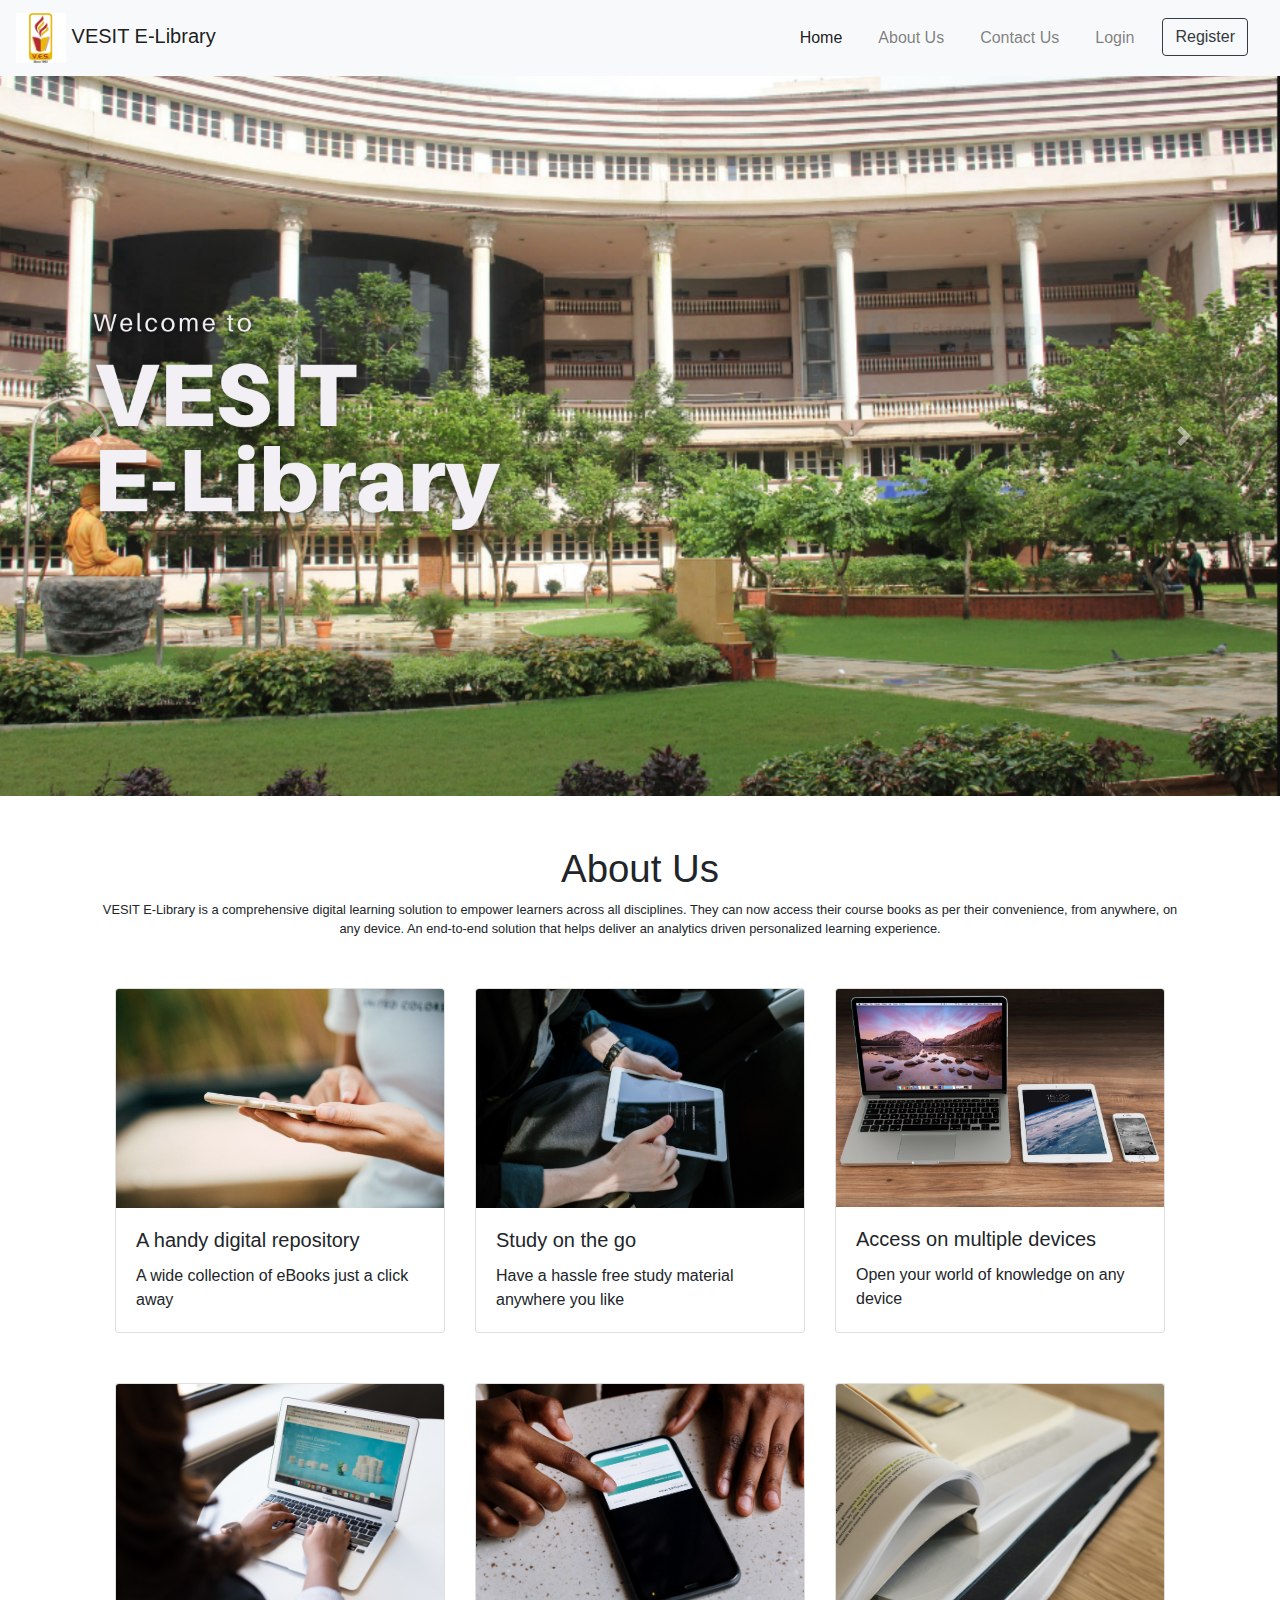
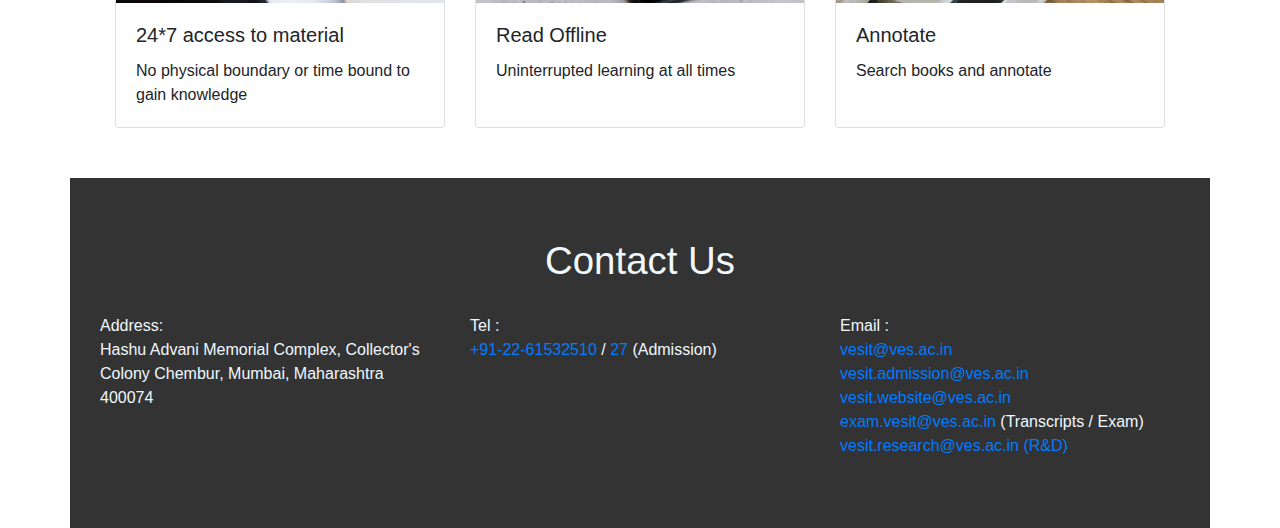
<file: index.html>
<!doctype html>
<html lang="en">
  <head>
    <!-- Required meta tags -->
    <meta charset="utf-8">
    <meta name="viewport" content="width=device-width, initial-scale=1, shrink-to-fit=no">

    <!-- Bootstrap CSS -->
    <link rel="stylesheet" href="https://cdn.jsdelivr.net/npm/bootstrap@4.0.0/dist/css/bootstrap.min.css" integrity="sha384-Gn5384xqQ1aoWXA+058RXPxPg6fy4IWvTNh0E263XmFcJlSAwiGgFAW/dAiS6JXm" crossorigin="anonymous">

    <title>VESIT E-Library</title>
    <style>
      .nav-item{
        padding-left: 20px;
      }
      .flex-container {
        display: flex;
        background-color: white;
        font-size: 15px;
        height: 500px;
        padding: 30px;
        text-align: center;
      
      }
      .card-deck{
        
        margin-top: 50px;
        margin-left: 100px;
        margin-right: 100px;
        margin-bottom: 50px;
       }
       h1{
         text-align: center;
         margin-top: 50px;
        }

        .about{
          text-align: center;
          margin-left: 50px;
          margin-right: 50px;
        }
        .container{
        width: 6000px;
        height: 350px;
        background-color:#333;     
       color: aliceblue;
       padding: 30px;
     
      }
      .head{
          text-align: center;
          margin-top: 30px;
          margin-bottom: 30px;
      }
      @media screen and (max-width: 992px) {
        .carousel {
         
  height: 100px; 

}
}
      

      </style>
  </head>
  
  <body>
    <div>  
      <!-- Image and text -->
<nav class="navbar navbar-light bg-light">
  <div style="position:align-center">
  <a class="navbar-brand" href="#" >
    <img src="5.png" width="50" height="50" class="d-inline-block align-center" alt="">
    VESIT E-Library
  </a>
</div>
  <nav class="navbar navbar-expand-lg navbar-light bg-light">
    <button class="navbar-toggler" type="button" data-toggle="collapse" data-target="#navbarNavDropdown" aria-controls="navbarNavDropdown" aria-expanded="false" aria-label="Toggle navigation">
      <span class="navbar-toggler-icon"></span>
    </button>
    <div class="collapse navbar-collapse" id="navbarNavDropdown">
      <ul class="navbar-nav">
        <li class="nav-item active">
          <a class="nav-link" href="#">Home <span class="sr-only">(current)</span></a>
        </li>
        <li class="nav-item">
          <a class="nav-link" href="#about1">About Us</a>
        </li>
        <li class="nav-item">
          <a class="nav-link" href="#con">Contact Us</a>
        </li>
        <li class="nav-item">
          <a href="switchpage.html" class="nav-link" href="#">Login</a>
        </li>
        <li class="nav-item">
          <a href="register.php" class="btn btn-outline-dark btn-m" role="button" aria-disabled="true">Register</a>
          
        </li>
      </ul>
    </div>
  </nav>
</nav>
    </div>
    <div id="carouselExampleControls" class="carousel" data-ride="carousel">
        <div class="carousel-inner">
          <div class="carousel-item active">
            <img class="d-block w-100" src="1.png" alt="First slide" >
          </div>
          <div class="carousel-item">
            <img class="d-block w-100" src="2.png" alt="Second slide">
          </div>
         
        </div>
        <a class="carousel-control-prev" href="#carouselExampleControls" role="button" data-slide="prev">
          <span class="carousel-control-prev-icon" aria-hidden="true"></span>
          <span class="sr-only">Previous</span>
        </a>
        <a class="carousel-control-next" href="#carouselExampleControls" role="button" data-slide="next">
          <span class="carousel-control-next-icon" aria-hidden="true"></span>
          <span class="sr-only">Next</span>
        </a>
      </div>
      <div class="about" id="about1">
      <h1 style="font-size:3vw;" >About Us</h1>
      <p style="font-size:1vw;" class="about" >VESIT E-Library is a comprehensive digital learning solution to empower learners across all disciplines.
        They can now access their course books as per their convenience, from anywhere, on any device.
        An end-to-end solution that helps deliver an analytics driven personalized learning experience.</p>
    </div>
      <div class="card-deck" >
        <div class="card" >
          <img class="card-img-top" src="handy.jpg" alt="Card image cap">
          <div class="card-body">
            <h5 class="card-title">A handy digital repository</h5>
            <p class="card-text">A wide collection of
              eBooks just a click away</p>
            
          </div>
        </div>
        <div class="card">
          <img class="card-img-top" src="anywhere.jpg" alt="Card image cap">
          <div class="card-body">
            <h5 class="card-title">Study on the go</h5>
            <p class="card-text">Have a hassle free study
              material anywhere you like</p>
            
          </div>
        </div>
        <div class="card">
          <img class="card-img-top" src="devices.jpg" alt="Card image cap">
          <div class="card-body">
            <h5 class="card-title">Access on multiple devices</h5>
            <p class="card-text">Open your world of
              knowledge on any device</p>
            
          </div>
        </div>
        
        
      </div>
      <div class="card-deck" >
        <div class="card" >
          <img class="card-img-top" src="247.jpg" alt="Card image cap">
          <div class="card-body">
            <h5 class="card-title">24*7 access to material</h5>
            <p class="card-text">No physical boundary or time
              bound to gain knowledge</p>
            
          </div>
        </div>
        <div class="card">
          <img class="card-img-top" src="download.jpg" alt="Card image cap">
          <div class="card-body">
            <h5 class="card-title">Read Offline</h5>
            <p class="card-text">Uninterrupted learning
              at all times</p>
            
          </div>
        </div>
        <div class="card">
          <img class="card-img-top" src="annotate.jpg" alt="Card image cap">
          <div class="card-body">
            <h5 class="card-title">Annotate</h5>
            <p class="card-text">Search books and annotate</p>
            
          </div>
        </div>
        
        
      </div>
      
      <div class="container" id="con">
        <h1 style="font-size:3vw;" class="head">Contact Us</h1>
        <div class="row">
          <div class="col-sm">
            Address:<br>
    Hashu Advani Memorial Complex, Collector's Colony
    Chembur, Mumbai, Maharashtra 400074
          </div>
          <div class="col-sm">
            Tel :<br> <a href="tel:+91-22-61532510"> +91-22-61532510</a> / <a href="tel:+91-22-61532527">27 </a>(Admission)
          </div>
          <div class="col-sm">
          

           
            Email :<br> <a href="mailto:vesit@ves.ac.in">vesit@ves.ac.in</a><br> 
            <a href="mailto:vesit.admission@ves.ac.in">vesit.admission@ves.ac.in</a><br>
            <a href="mailto:vesit.website@ves.ac.in">vesit.website@ves.ac.in</a><br>
            <a href="mailto:exam.vesit@ves.ac.in">exam.vesit@ves.ac.in</a>
            (Transcripts / Exam)<br>
            <a href="mailto:vesit.research@ves.ac.in">vesit.research@ves.ac.in (R&D)</a>
         
          </div>
        </div>
      </div>

    <!-- Optional JavaScript -->
    <!-- jQuery first, then Popper.js, then Bootstrap JS -->
    <script src="https://code.jquery.com/jquery-3.2.1.slim.min.js" integrity="sha384-KJ3o2DKtIkvYIK3UENzmM7KCkRr/rE9/Qpg6aAZGJwFDMVNA/GpGFF93hXpG5KkN" crossorigin="anonymous"></script>
    <script src="https://cdn.jsdelivr.net/npm/popper.js@1.12.9/dist/umd/popper.min.js" integrity="sha384-ApNbgh9B+Y1QKtv3Rn7W3mgPxhU9K/ScQsAP7hUibX39j7fakFPskvXusvfa0b4Q" crossorigin="anonymous"></script>
    <script src="https://cdn.jsdelivr.net/npm/bootstrap@4.0.0/dist/js/bootstrap.min.js" integrity="sha384-JZR6Spejh4U02d8jOt6vLEHfe/JQGiRRSQQxSfFWpi1MquVdAyjUar5+76PVCmYl" crossorigin="anonymous"></script>
  </body>
</html>
</file>
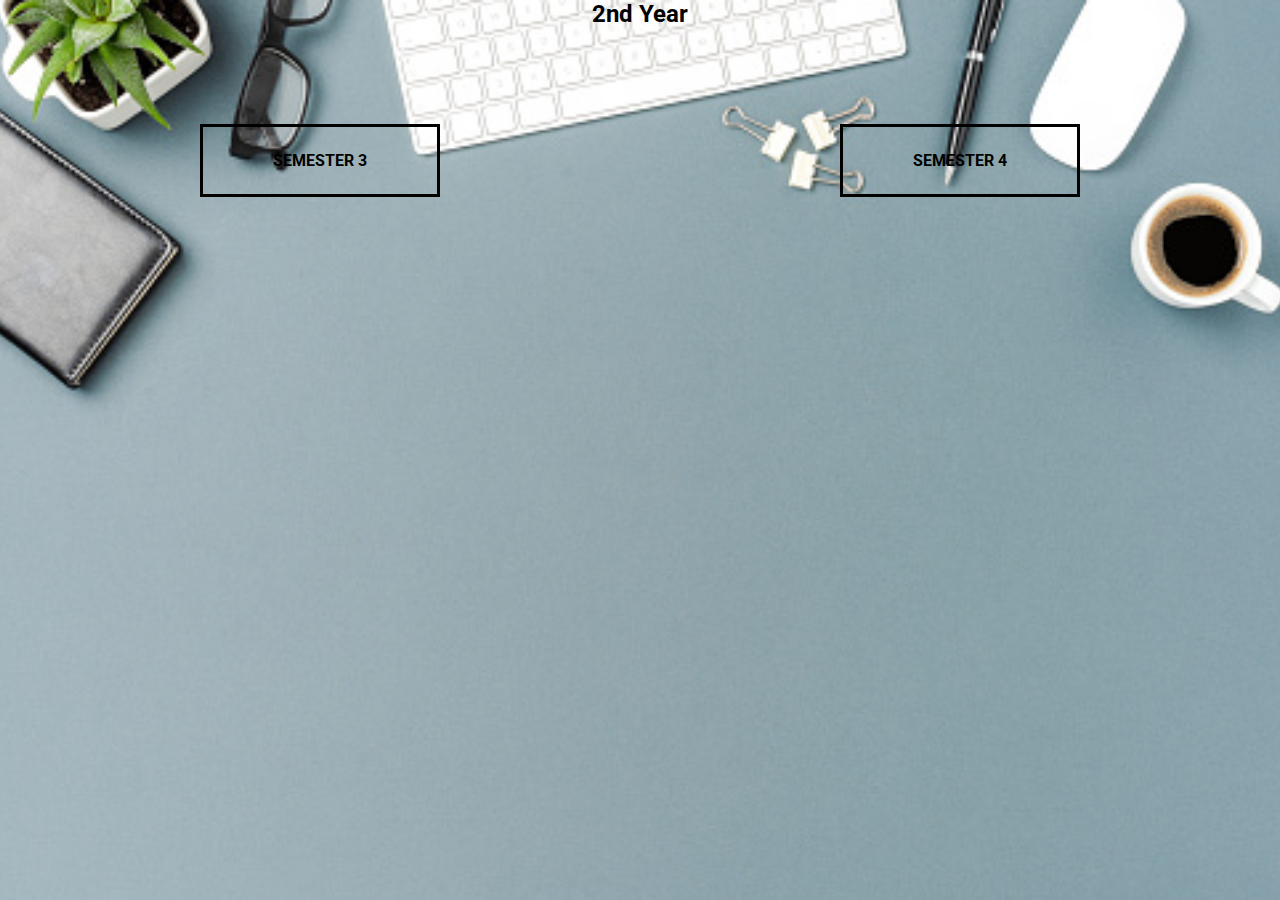
<file: Aids.html>
<html lang="en">
<head>
    <meta charset="UTF-8">
    <meta http-equiv="X-UA-Compatible" content="IE=edge">
    <meta name="viewport" content="width=device-width, initial-scale=1.0">
    <style>
@import url('https://fonts.googleapis.com/css2?family=Roboto:wght@400;700&display=swap');
 

.btn {
  position: absolute;
  display: flex;
  align-items: center;
  justify-content: center;
  left: 50%;
  top: 40%;
  transform: translateX(-50%);
  text-decoration: none;
  color: rgb(0, 0, 0);
  border: rgb(0, 0, 0) solid 0.2rem;
  font-size: 1rem;
  font-weight: bold;
  text-transform: uppercase;
  width: 15rem;
  padding: 1.5rem;
}
.btn:hover {
  background-color: var(--left-btn-hover-color);
  border-color: var(--left-btn-hover-color);
}
:root {
  /* --left-bg-color: rgba(87, 84, 236, 0.7);
  --right-bg-color: rgba(140, 134, 134, 0.8); */
  --left-btn-hover-color: rgb(18, 14, 240);
  --right-btn-hover-color: rgba(28, 122, 28, 1);
  --hover-width: 75%;
  --other-width: 25%;
  --speed: 1000ms;
}
 
* {
  box-sizing: border-box;
  
 
}
h2{
    text-align: center;
}
 
body {
  font-family: 'Roboto', sans-serif;
  height: 100vh;
  overflow: hidden;
  margin: 0;
  
  
}
.split.left .btn:hover {
  background-color: var(--left-btn-hover-color);
  border-color: var(--left-btn-hover-color);
}
 
.split.right .btn:hover {
  background-color: var(--right-btn-hover-color);
  border-color: var(--right-btn-hover-color);
}
 
.container ,.container1,.container2{
  position: relative;
  width: 100%;
  height: 21%;
  /* background: rgb(255, 255, 255); */
}
 
.split {
  position: absolute;
  width: 50%;
  height: 100%;
  overflow: hidden;
}
 
.split.left {
  left: 0;
 
  background-repeat: no-repeat;
  background-size: cover;
}
 
.split.left::before {
  content: '';
  position: absolute;
  width: 100%;
  height: 100%;
  background-color: var(--left-bg-color);
}
 
.split.right {
  right: 0;
  
  background-repeat: no-repeat;
  background-size: cover;
}
 
.split.right::before {
  content: '';
  position: absolute;
  width: 100%;
  height: 100%;
  background-color: var(--right-bg-color);
}
 
.split.right,
.split.left,
.split.right::before,
.split.left::before {
  transition: all var(--speed) ease-in-out;
}
 
.hover-left .left {
  width: var(--hover-width);
}
 
.hover-left .right {
  width: var(--other-width);
}
 
.hover-right .right {
  width: var(--hover-width);
}
 
.hover-right .left {
  width: var(--other-width);
}
 
h1 {
  font-size: 3rem;
  color: rgb(0, 0, 0);
  position: absolute;
  left: 50%;
  top: 20%;
  transform: translateX(-50%);
  white-space: nowrap;
}
@media (max-width: 800px) {
    h1 {
      font-size: 1.5rem;
      top: 30%;
    }
   
    .btn {
      padding: 1.2rem;
      width: 12rem;
    }
}
html {
  height: 100%;
  margin: 0;
}

.bg {
  /* The image used */
  background-image: url("images/cmpn.jpg");

  /* Full height */
  height: 100%; 

  /* Center and scale the image nicely */
  background-position: center;
  background-repeat: no-repeat;
  background-size: cover;
}
</style>
    
    <title>Artificial Intelligence and Data Science Engineering</title>
</head>

<body>

<div class="bg">

    <h2>2nd Year</h2>
    <div class="container">
        <div class="split left">
           <div class="l1">
            
            <a href="sem3aids.php" class="btn">Semester 3</a>
            
           </div> 
           <!-- <img class="stu" src="images/student.jpg" alt=""> -->
        </div>
        <div class="split right">
            <div class="l2">
            
                <a href="sem4aids.php" class="btn">Semester 4</a>
            </div>
          
        </div>
      </div>

    
    
    
    
      </div>
    </div>
</body>
</html>
</file>
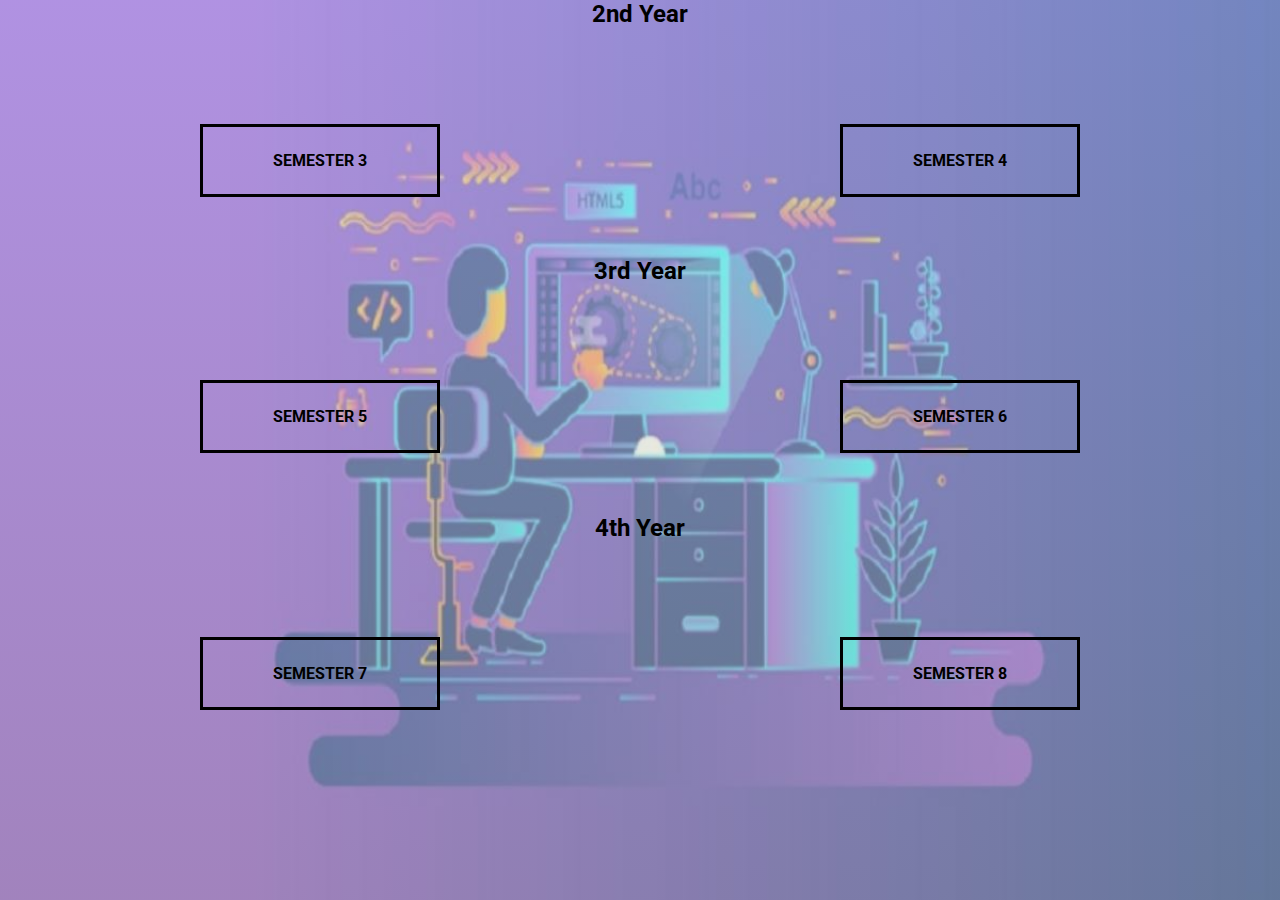
<file: Cmpn.html>
<html lang="en">
<head>
    <meta charset="UTF-8">
    <meta http-equiv="X-UA-Compatible" content="IE=edge">
    <meta name="viewport" content="width=device-width, initial-scale=1.0">
    <style>
@import url('https://fonts.googleapis.com/css2?family=Roboto:wght@400;700&display=swap');
 

.btn {
  position: absolute;
  display: flex;
  align-items: center;
  justify-content: center;
  left: 50%;
  top: 40%;
  transform: translateX(-50%);
  text-decoration: none;
  color: rgb(0, 0, 0);
  border: rgb(0, 0, 0) solid 0.2rem;
  font-size: 1rem;
  font-weight: bold;
  text-transform: uppercase;
  width: 15rem;
  padding: 1.5rem;
}
.btn:hover {
  background-color: var(--left-btn-hover-color);
  border-color: var(--left-btn-hover-color);
}
:root {
  /* --left-bg-color: rgba(87, 84, 236, 0.7);
  --right-bg-color: rgba(140, 134, 134, 0.8); */
  --left-btn-hover-color: rgb(18, 14, 240);
  --right-btn-hover-color: rgba(28, 122, 28, 1);
  --hover-width: 75%;
  --other-width: 25%;
  --speed: 1000ms;
}
 
* {
  box-sizing: border-box;
  
 
}
h2{
    text-align: center;
}
 
body {
  font-family: 'Roboto', sans-serif;
  height: 100vh;
  overflow: hidden;
  margin: 0;
  
  
}
.split.left .btn:hover {
  background-color: var(--left-btn-hover-color);
  border-color: var(--left-btn-hover-color);
}
 
.split.right .btn:hover {
  background-color: var(--right-btn-hover-color);
  border-color: var(--right-btn-hover-color);
}
 
.container ,.container1,.container2{
  position: relative;
  width: 100%;
  height: 21%;
  /* background: rgb(255, 255, 255); */
}
 
.split {
  position: absolute;
  width: 50%;
  height: 100%;
  overflow: hidden;
}
 
.split.left {
  left: 0;
 
  background-repeat: no-repeat;
  background-size: cover;
}
 
.split.left::before {
  content: '';
  position: absolute;
  width: 100%;
  height: 100%;
  background-color: var(--left-bg-color);
}
 
.split.right {
  right: 0;
  
  background-repeat: no-repeat;
  background-size: cover;
}
 
.split.right::before {
  content: '';
  position: absolute;
  width: 100%;
  height: 100%;
  background-color: var(--right-bg-color);
}
 
.split.right,
.split.left,
.split.right::before,
.split.left::before {
  transition: all var(--speed) ease-in-out;
}
 
.hover-left .left {
  width: var(--hover-width);
}
 
.hover-left .right {
  width: var(--other-width);
}
 
.hover-right .right {
  width: var(--hover-width);
}
 
.hover-right .left {
  width: var(--other-width);
}
 
h1 {
  font-size: 3rem;
  color: rgb(0, 0, 0);
  position: absolute;
  left: 50%;
  top: 20%;
  transform: translateX(-50%);
  white-space: nowrap;
}
@media (max-width: 800px) {
    h1 {
      font-size: 1.5rem;
      top: 30%;
    }
   
    .btn {
      padding: 1.2rem;
      width: 12rem;
    }
}
html {
  height: 100%;
  margin: 0;
}

.bg {
  /* The image used */
  background-image: linear-gradient(rgba(226, 226, 234, 0.5), rgba(196, 196, 160, 0.5)),url("images/cs.jpg");

  /* Full height */
  height: 100%; 

  /* Center and scale the image nicely */
  background-position: center;
  background-repeat: no-repeat;
  background-size: cover;
}
</style>
    
    <title>Computer Engineering</title>
</head>

<body>

<div class="bg">

    <h2>2nd Year</h2>
    <div class="container">
        <div class="split left">
           <div class="l1">
            
            <a href="sem3cmpn.php" class="btn">Semester 3</a>
            
           </div> 
           <!-- <img class="stu" src="images/student.jpg" alt=""> -->
        </div>
        <div class="split right">
            <div class="l2">
            
                <a href="sem4cmpn.php" class="btn">Semester 4</a>
            </div>
          
        </div>
      </div>

      <h2>3rd Year</h2>
      <div class="container1">
        <div class="split left">
           <div class="l1">
            
            <a href="sem5cmpn.php" class="btn">Semester 5</a>
 
           </div> 
           <!-- <img class="stu" src="images/student.jpg" alt=""> -->
        </div>
        <div class="split right">
            <div class="l2">
            
                <a href="sem6cmpn.php" class="btn">Semester 6</a>
            </div>
          
        </div>
      </div>
    
    
    <h2>4th Year</h2>
    <div class="container2">
        <div class="split left">
           <div class="l1">
            
            <a href="sem7cmpn.php" class="btn">Semester 7</a>
 
           </div> 
           <!-- <img class="stu" src="images/student.jpg" alt=""> -->
        </div>
        <div class="split right">
            <div class="l2">
            
                <a href="sem8cmpn.php" class="btn">Semester 8</a>
            </div>
          
        </div>
      </div>
    </div>
</body>
</html>
</file>
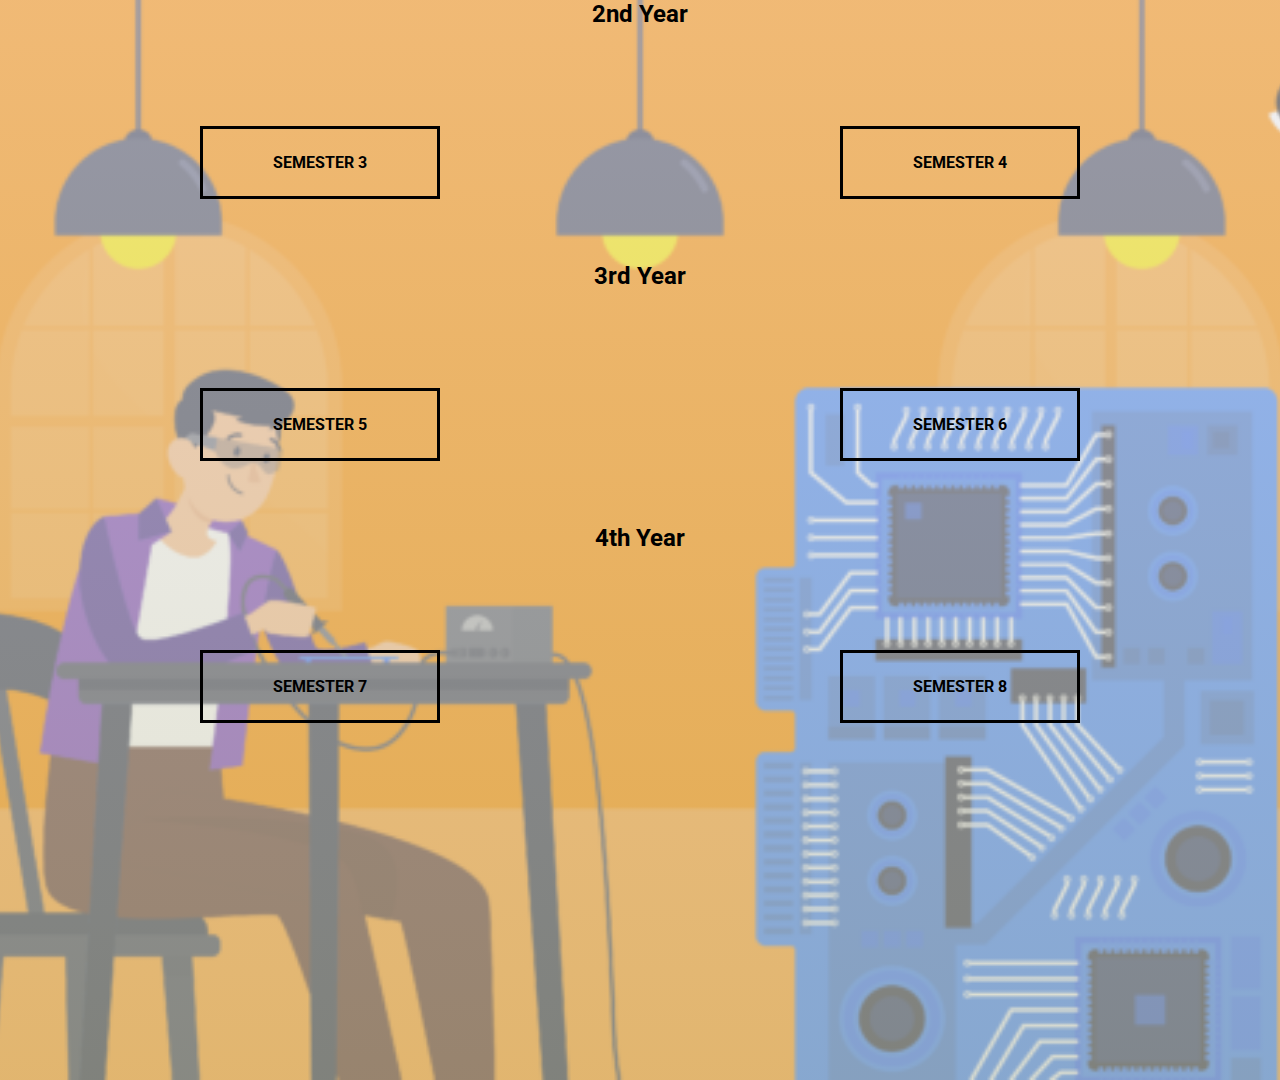
<file: Etrx.html>
<html lang="en">
<head>
    <meta charset="UTF-8">
    <meta http-equiv="X-UA-Compatible" content="IE=edge">
    <meta name="viewport" content="width=device-width, initial-scale=1.0">
    <style>
@import url('https://fonts.googleapis.com/css2?family=Roboto:wght@400;700&display=swap');
 

.btn {
  position: absolute;
  display: flex;
  align-items: center;
  justify-content: center;
  left: 50%;
  top: 40%;
  transform: translateX(-50%);
  text-decoration: none;
  color: rgb(0, 0, 0);
  border: rgb(0, 0, 0) solid 0.2rem;
  font-size: 1rem;
  font-weight: bold;
  text-transform: uppercase;
  width: 15rem;
  padding: 1.5rem;
}
.btn:hover {
  background-color: var(--left-btn-hover-color);
  border-color: var(--left-btn-hover-color);
}
:root {
  /* --left-bg-color: rgba(87, 84, 236, 0.7);
  --right-bg-color: rgba(140, 134, 134, 0.8); */
  --left-btn-hover-color: rgb(18, 14, 240);
  --right-btn-hover-color: rgba(28, 122, 28, 1);
  --hover-width: 75%;
  --other-width: 25%;
  --speed: 1000ms;
}
 
* {
  box-sizing: border-box;
  
 
}
h2{
    text-align: center;
}
 
body {
  font-family: 'Roboto', sans-serif;
  height: 100vh;
  overflow: hidden;
  margin: 0;
  
  
}
.split.left .btn:hover {
  background-color: var(--left-btn-hover-color);
  border-color: var(--left-btn-hover-color);
}
 
.split.right .btn:hover {
  background-color: var(--right-btn-hover-color);
  border-color: var(--right-btn-hover-color);
}
 
.container ,.container1,.container2{
  position: relative;
  width: 100%;
  height: 18%;
  /* background: rgb(255, 255, 255); */
}
 
.split {
  position: absolute;
  width: 50%;
  height: 100%;
  overflow: hidden;
}
 
.split.left {
  left: 0;
 
  background-repeat: no-repeat;
  background-size: cover;
}
 
.split.left::before {
  content: '';
  position: absolute;
  width: 100%;
  height: 100%;
  background-color: var(--left-bg-color);
}
 
.split.right {
  right: 0;
  
  background-repeat: no-repeat;
  background-size: cover;
}
 
.split.right::before {
  content: '';
  position: absolute;
  width: 100%;
  height: 100%;
  background-color: var(--right-bg-color);
}
 
.split.right,
.split.left,
.split.right::before,
.split.left::before {
  transition: all var(--speed) ease-in-out;
}
 
.hover-left .left {
  width: var(--hover-width);
}
 
.hover-left .right {
  width: var(--other-width);
}
 
.hover-right .right {
  width: var(--hover-width);
}
 
.hover-right .left {
  width: var(--other-width);
}
 
h1 {
  font-size: 3rem;
  color: rgb(0, 0, 0);
  position: absolute;
  left: 50%;
  top: 20%;
  transform: translateX(-50%);
  white-space: nowrap;
}
@media (max-width: 800px) {
    h1 {
      font-size: 1.5rem;
      top: 30%;
    }
   
    .btn {
      padding: 1.2rem;
      width: 12rem;
    }
}
html {
  height: 100%;
  margin: 0;
}

.bg {
  /* The image used */
  background-image: linear-gradient(rgba(226, 226, 234, 0.5), rgba(196, 196, 160, 0.5)),url("images/etrx.png");

  /* Full height */
  height: 120%; 

  /* Center and scale the image nicely */
  background-position: center;
  background-repeat: no-repeat;
  background-size: cover;
}
</style>
    
    <title>Electronics Engineering</title>
</head>

<body>

<div class="bg">

    <h2>2nd Year</h2>
    <div class="container">
        <div class="split left">
           <div class="l1">
            
            <a href="sem3etrx.php" class="btn">Semester 3</a>
            
           </div> 
           <!-- <img class="stu" src="images/student.jpg" alt=""> -->
        </div>
        <div class="split right">
            <div class="l2">
            
                <a href="sem4etrx.php" class="btn">Semester 4</a>
            </div>
          
        </div>
      </div>

      <h2>3rd Year</h2>
      <div class="container1">
        <div class="split left">
           <div class="l1">
            
            <a href="sem5etrx.php" class="btn">Semester 5</a>
 
           </div> 
           <!-- <img class="stu" src="images/student.jpg" alt=""> -->
        </div>
        <div class="split right">
            <div class="l2">
            
                <a href="sem6etrx.php" class="btn">Semester 6</a>
            </div>
          
        </div>
      </div>
    
    
    <h2>4th Year</h2>
    <div class="container2">
        <div class="split left">
           <div class="l1">
            
            <a href="sem7etrx.php" class="btn">Semester 7</a>
 
           </div> 
           <!-- <img class="stu" src="images/student.jpg" alt=""> -->
        </div>
        <div class="split right">
            <div class="l2">
            
                <a href="sem8etrx.php" class="btn">Semester 8</a>
            </div> 
          
        </div>
      </div>
    </div>
</body>
</html>
</file>
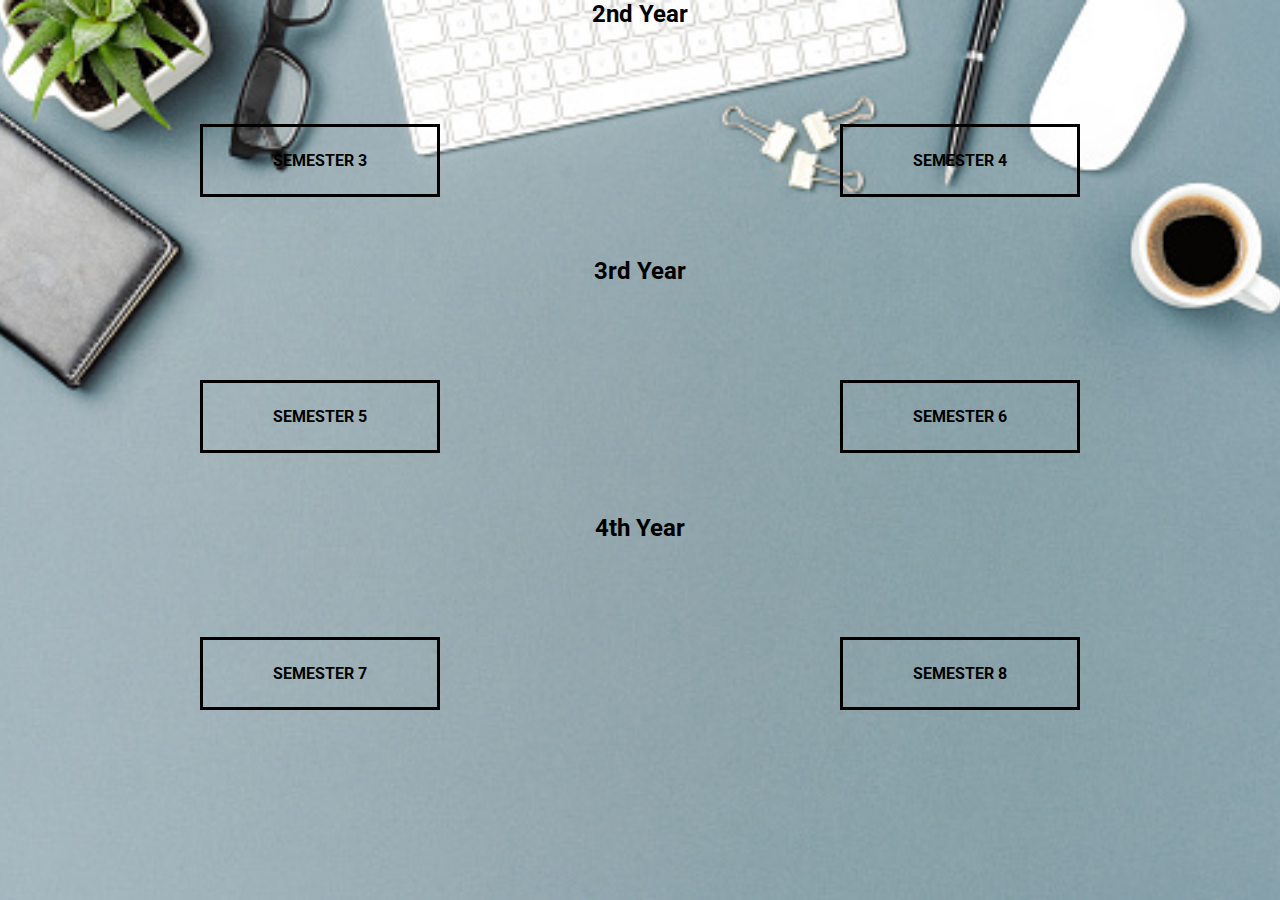
<file: Extc.html>
<html lang="en">
<head>
    <meta charset="UTF-8">
    <meta http-equiv="X-UA-Compatible" content="IE=edge">
    <meta name="viewport" content="width=device-width, initial-scale=1.0">
    <style>
@import url('https://fonts.googleapis.com/css2?family=Roboto:wght@400;700&display=swap');
 

.btn {
  position: absolute;
  display: flex;
  align-items: center;
  justify-content: center;
  left: 50%;
  top: 40%;
  transform: translateX(-50%);
  text-decoration: none;
  color: rgb(0, 0, 0);
  border: rgb(0, 0, 0) solid 0.2rem;
  font-size: 1rem;
  font-weight: bold;
  text-transform: uppercase;
  width: 15rem;
  padding: 1.5rem;
}
.btn:hover {
  background-color: var(--left-btn-hover-color);
  border-color: var(--left-btn-hover-color);
}
:root {
  /* --left-bg-color: rgba(87, 84, 236, 0.7);
  --right-bg-color: rgba(140, 134, 134, 0.8); */
  --left-btn-hover-color: rgb(18, 14, 240);
  --right-btn-hover-color: rgba(28, 122, 28, 1);
  --hover-width: 75%;
  --other-width: 25%;
  --speed: 1000ms;
}
 
* {
  box-sizing: border-box;
  
 
}
h2{
    text-align: center;
}
 
body {
  font-family: 'Roboto', sans-serif;
  height: 100vh;
  overflow: hidden;
  margin: 0;
  
  
}
.split.left .btn:hover {
  background-color: var(--left-btn-hover-color);
  border-color: var(--left-btn-hover-color);
}
 
.split.right .btn:hover {
  background-color: var(--right-btn-hover-color);
  border-color: var(--right-btn-hover-color);
}
 
.container ,.container1,.container2{
  position: relative;
  width: 100%;
  height: 21%;
  /* background: rgb(255, 255, 255); */
}
 
.split {
  position: absolute;
  width: 50%;
  height: 100%;
  overflow: hidden;
}
 
.split.left {
  left: 0;
 
  background-repeat: no-repeat;
  background-size: cover;
}
 
.split.left::before {
  content: '';
  position: absolute;
  width: 100%;
  height: 100%;
  background-color: var(--left-bg-color);
}
 
.split.right {
  right: 0;
  
  background-repeat: no-repeat;
  background-size: cover;
}
 
.split.right::before {
  content: '';
  position: absolute;
  width: 100%;
  height: 100%;
  background-color: var(--right-bg-color);
}
 
.split.right,
.split.left,
.split.right::before,
.split.left::before {
  transition: all var(--speed) ease-in-out;
}
 
.hover-left .left {
  width: var(--hover-width);
}
 
.hover-left .right {
  width: var(--other-width);
}
 
.hover-right .right {
  width: var(--hover-width);
}
 
.hover-right .left {
  width: var(--other-width);
}
 
h1 {
  font-size: 3rem;
  color: rgb(0, 0, 0);
  position: absolute;
  left: 50%;
  top: 20%;
  transform: translateX(-50%);
  white-space: nowrap;
}
@media (max-width: 800px) {
    h1 {
      font-size: 1.5rem;
      top: 30%;
    }
   
    .btn {
      padding: 1.2rem;
      width: 12rem;
    }
}
html {
  height: 100%;
  margin: 0;
}

.bg {
  /* The image used */
  background-image: url("images/cmpn.jpg");

  /* Full height */
  height: 100%; 

  /* Center and scale the image nicely */
  background-position: center;
  background-repeat: no-repeat;
  background-size: cover;
}
</style>
    
    <title>Electronics and Telecommunication Engineering</title>
</head>

<body>

<div class="bg">

    <h2>2nd Year</h2>
    <div class="container">
        <div class="split left">
           <div class="l1">
            
            <a href="sem3extc.php" class="btn">Semester 3</a>
            
           </div> 
           <!-- <img class="stu" src="images/student.jpg" alt=""> -->
        </div>
        <div class="split right">
            <div class="l2">
            
                <a href="sem4extc.php" class="btn">Semester 4</a>
            </div>
          
        </div>
      </div>

      <h2>3rd Year</h2>
      <div class="container1">
        <div class="split left">
           <div class="l1">
            
            <a href="sem5extc.php" class="btn">Semester 5</a>
 
           </div> 
           <!-- <img class="stu" src="images/student.jpg" alt=""> -->
        </div>
        <div class="split right">
            <div class="l2">
            
                <a href="sem6extc.php" class="btn">Semester 6</a>
            </div>
          
        </div>
      </div>
    
    
    <h2>4th Year</h2>
    <div class="container2">
        <div class="split left">
           <div class="l1">
            
            <a href="sem7extc.php" class="btn">Semester 7</a>
 
           </div> 
           <!-- <img class="stu" src="images/student.jpg" alt=""> -->
        </div>
        <div class="split right">
            <div class="l2">
            
                <a href="sem8extc.php" class="btn">Semester 8</a>
            </div>
          
        </div>
      </div>
    </div>
</body>
</html>
</file>
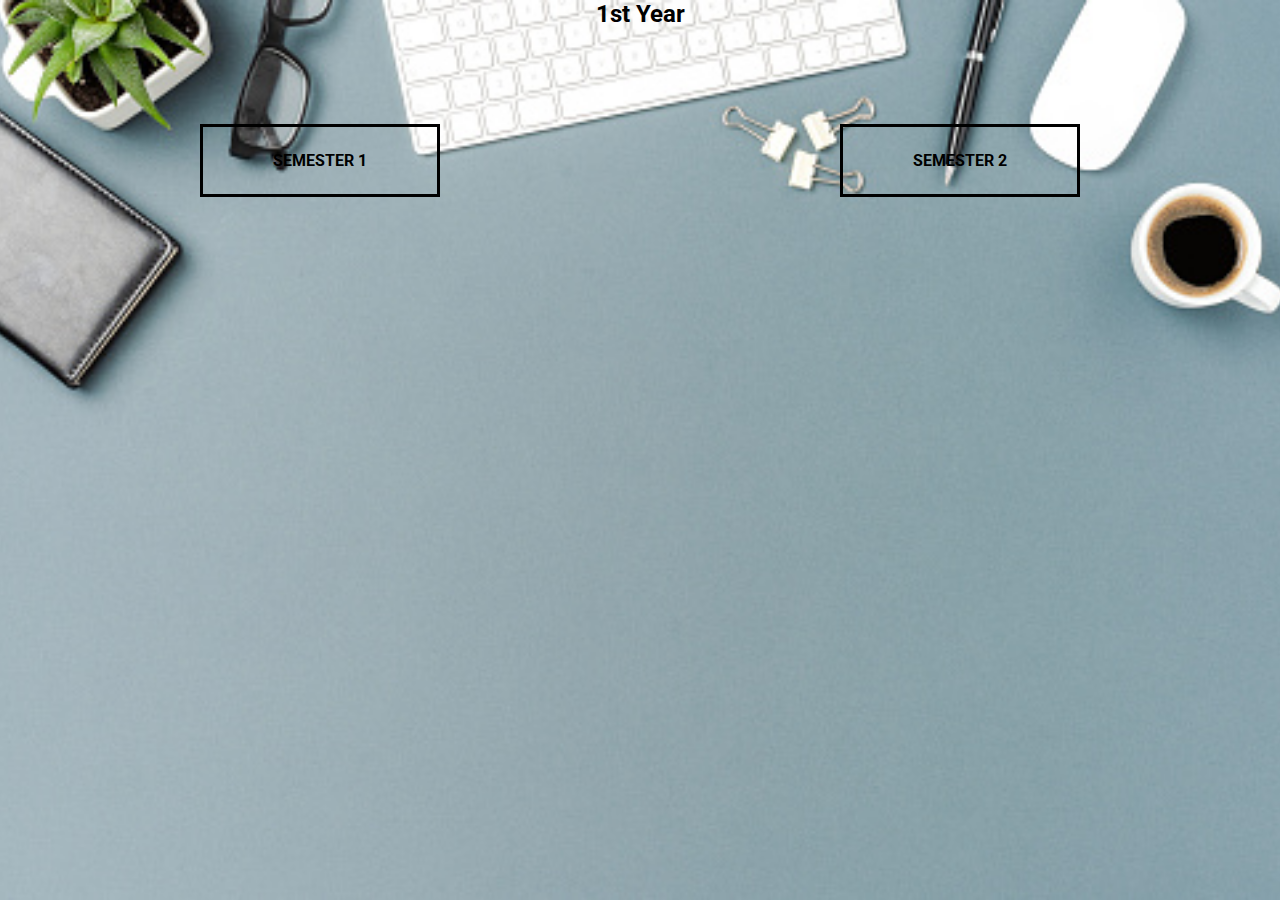
<file: Fe.html>
<html lang="en">
<head>
    <meta charset="UTF-8">
    <meta http-equiv="X-UA-Compatible" content="IE=edge">
    <meta name="viewport" content="width=device-width, initial-scale=1.0">
    <style>
@import url('https://fonts.googleapis.com/css2?family=Roboto:wght@400;700&display=swap');
 

.btn {
  position: absolute;
  display: flex;
  align-items: center;
  justify-content: center;
  left: 50%;
  top: 40%;
  transform: translateX(-50%);
  text-decoration: none;
  color: rgb(0, 0, 0);
  border: rgb(0, 0, 0) solid 0.2rem;
  font-size: 1rem;
  font-weight: bold;
  text-transform: uppercase;
  width: 15rem;
  padding: 1.5rem;
}
.btn:hover {
  background-color: var(--left-btn-hover-color);
  border-color: var(--left-btn-hover-color);
}
:root {
  /* --left-bg-color: rgba(87, 84, 236, 0.7);
  --right-bg-color: rgba(140, 134, 134, 0.8); */
  --left-btn-hover-color: rgb(18, 14, 240);
  --right-btn-hover-color: rgba(28, 122, 28, 1);
  --hover-width: 75%;
  --other-width: 25%;
  --speed: 1000ms;
}
 
* {
  box-sizing: border-box;
  
 
}
h2{
    text-align: center;
}
 
body {
  font-family: 'Roboto', sans-serif;
  height: 100vh;
  overflow: hidden;
  margin: 0;
  
  
}
.split.left .btn:hover {
  background-color: var(--left-btn-hover-color);
  border-color: var(--left-btn-hover-color);
}
 
.split.right .btn:hover {
  background-color: var(--right-btn-hover-color);
  border-color: var(--right-btn-hover-color);
}
 
.container ,.container1,.container2{
  position: relative;
  width: 100%;
  height: 21%;
  /* background: rgb(255, 255, 255); */
}
 
.split {
  position: absolute;
  width: 50%;
  height: 100%;
  overflow: hidden;
}
 
.split.left {
  left: 0;
 
  background-repeat: no-repeat;
  background-size: cover;
}
 
.split.left::before {
  content: '';
  position: absolute;
  width: 100%;
  height: 100%;
  background-color: var(--left-bg-color);
}
 
.split.right {
  right: 0;
  
  background-repeat: no-repeat;
  background-size: cover;
}
 
.split.right::before {
  content: '';
  position: absolute;
  width: 100%;
  height: 100%;
  background-color: var(--right-bg-color);
}
 
.split.right,
.split.left,
.split.right::before,
.split.left::before {
  transition: all var(--speed) ease-in-out;
}
 
.hover-left .left {
  width: var(--hover-width);
}
 
.hover-left .right {
  width: var(--other-width);
}
 
.hover-right .right {
  width: var(--hover-width);
}
 
.hover-right .left {
  width: var(--other-width);
}
 
h1 {
  font-size: 3rem;
  color: rgb(0, 0, 0);
  position: absolute;
  left: 50%;
  top: 20%;
  transform: translateX(-50%);
  white-space: nowrap;
}
@media (max-width: 800px) {
    h1 {
      font-size: 1.5rem;
      top: 30%;
    }
   
    .btn {
      padding: 1.2rem;
      width: 12rem;
    }
}
html {
  height: 100%;
  margin: 0;
}

.bg {
  /* The image used */
  background-image: url("images/cmpn.jpg");

  /* Full height */
  height: 100%; 

  /* Center and scale the image nicely */
  background-position: center;
  background-repeat: no-repeat;
  background-size: cover;
}
</style>
    
    <title>Humanities and Applied Science (FE) Engineering</title>
</head>

<body>

<div class="bg">

    <h2>1st Year</h2>
    <div class="container">
        <div class="split left">
           <div class="l1">
            
            <a href="sem1.php" class="btn">Semester 1</a>
            
           </div> 
           <!-- <img class="stu" src="images/student.jpg" alt=""> -->
        </div>
        <div class="split right">
            <div class="l2">
            
                <a href="sem2.php" class="btn">Semester 2</a>
            </div>
          
        </div>
      </div>

    
    
    
    
      </div>
    </div>
</body>
</html>
</file>
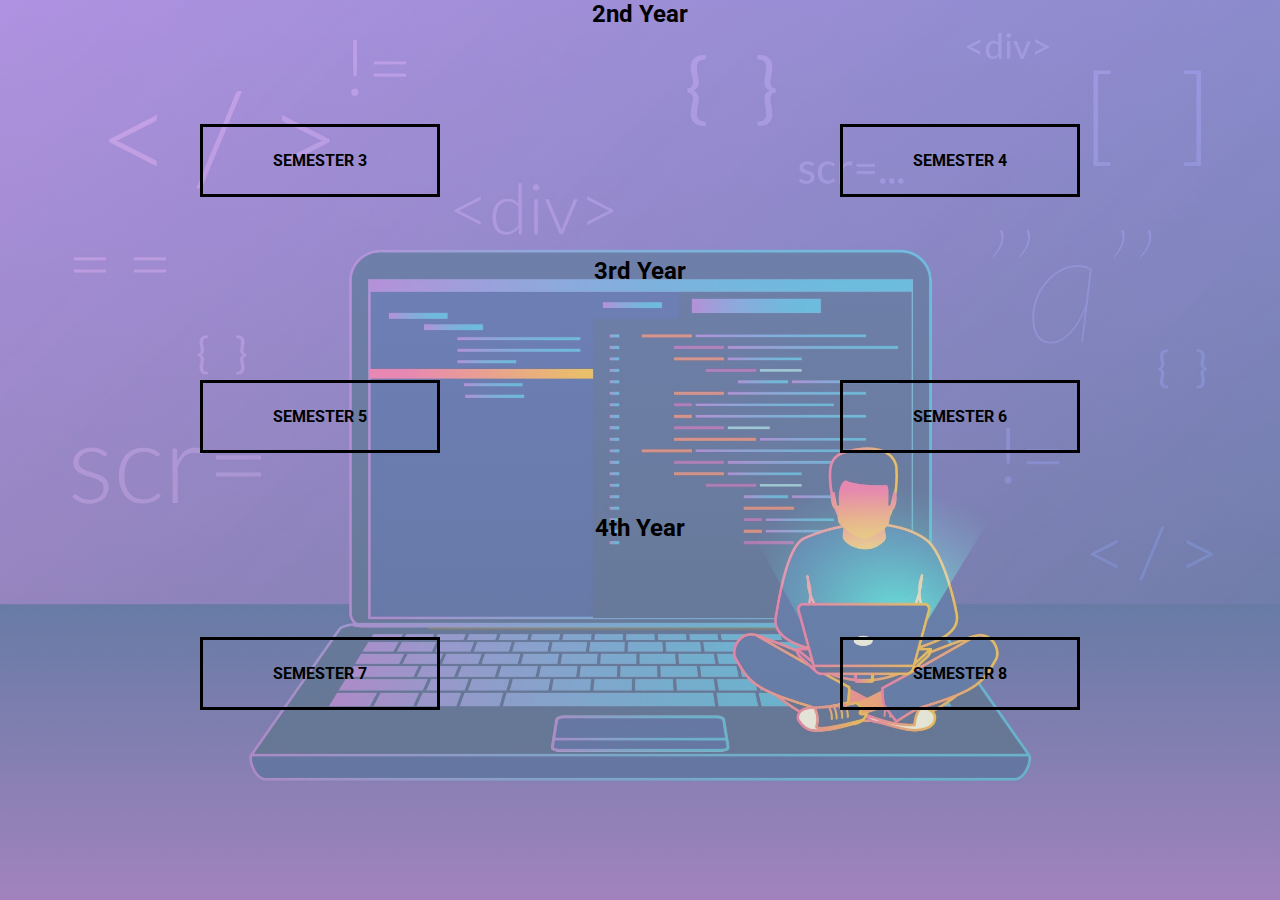
<file: Inft.html>
<html lang="en">
<head>
    <meta charset="UTF-8">
    <meta http-equiv="X-UA-Compatible" content="IE=edge">
    <meta name="viewport" content="width=device-width, initial-scale=1.0">
    <style>
@import url('https://fonts.googleapis.com/css2?family=Roboto:wght@400;700&display=swap');
 

.btn {
  position: absolute;
  display: flex;
  align-items: center;
  justify-content: center;
  left: 50%;
  top: 40%;
  transform: translateX(-50%);
  text-decoration: none;
  color: rgb(0, 0, 0);
  border: rgb(0, 0, 0) solid 0.2rem;
  font-size: 1rem;
  font-weight: bold;
  text-transform: uppercase;
  width: 15rem;
  padding: 1.5rem;
}
.btn:hover {
  background-color: var(--left-btn-hover-color);
  border-color: var(--left-btn-hover-color);
}
:root {
  /* --left-bg-color: rgba(87, 84, 236, 0.7);
  --right-bg-color: rgba(140, 134, 134, 0.8); */
  --left-btn-hover-color: rgb(18, 14, 240);
  --right-btn-hover-color: rgba(28, 122, 28, 1);
  --hover-width: 75%;
  --other-width: 25%;
  --speed: 1000ms;
}
 
* {
  box-sizing: border-box;
  
 
}
h2{
    text-align: center;
   
}
 
body {
  font-family: 'Roboto', sans-serif;
  height: 100vh;
  overflow: hidden;
  margin: 0;
  
  
}
.split.left .btn:hover {
  background-color: var(--left-btn-hover-color);
  border-color: var(--left-btn-hover-color);
}
 
.split.right .btn:hover {
  background-color: var(--right-btn-hover-color);
  border-color: var(--right-btn-hover-color);
}
 
.container ,.container1,.container2{
  position: relative;
  width: 100%;
  height: 21%;
  /* background: rgb(255, 255, 255); */
}
 
.split {
  position: absolute;
  width: 50%;
  height: 100%;
  overflow: hidden;
}
 
.split.left {
  left: 0;
 
  background-repeat: no-repeat;
  background-size: cover;
}
 
.split.left::before {
  content: '';
  position: absolute;
  width: 100%;
  height: 100%;
  background-color: var(--left-bg-color);
}
 
.split.right {
  right: 0;
  
  background-repeat: no-repeat;
  background-size: cover;
}
 
.split.right::before {
  content: '';
  position: absolute;
  width: 100%;
  height: 100%;
  background-color: var(--right-bg-color);
}
 
.split.right,
.split.left,
.split.right::before,
.split.left::before {
  transition: all var(--speed) ease-in-out;
}
 
.hover-left .left {
  width: var(--hover-width);
}
 
.hover-left .right {
  width: var(--other-width);
}
 
.hover-right .right {
  width: var(--hover-width);
}
 
.hover-right .left {
  width: var(--other-width);
}
 
h1 {
  font-size: 3rem;
  color: rgb(0, 0, 0);
  position: absolute;
  left: 50%;
  top: 20%;
  transform: translateX(-50%);
  white-space: nowrap;
}
@media (max-width: 800px) {
    h1 {
      font-size: 1.5rem;
      top: 30%;
    }
   
    .btn {
      padding: 1.2rem;
      width: 12rem;
    }
}
html {
  height: 100%;
  margin: 0;
}

.bg {
  /* The image used */
  background-image: linear-gradient(rgba(226, 226, 234, 0.5), rgba(196, 196, 160, 0.5)),url("images/inft.jpg");
  

  /* Full height */
  height: 100%; 

  /* Center and scale the image nicely */
  background-position: center;
  background-repeat: no-repeat;
  background-size: cover;
}
</style>
    
    <title>Information Technology Engineering</title>
</head>

<body>

<div class="bg">

    <h2>2nd Year</h2>
    <div class="container">
        <div class="split left">
           <div class="l1">
            
            <a href="sem3inft.php" class="btn">Semester 3</a>
            
           </div> 
           <!-- <img class="stu" src="images/student.jpg" alt=""> -->
        </div>
        <div class="split right">
            <div class="l2">
            
                <a href="sem4inft.php" class="btn">Semester 4</a>
            </div>
          
        </div>
      </div>

      <h2>3rd Year</h2>
      <div class="container1">
        <div class="split left">
           <div class="l1">
            
            <a href="sem5inft.php" class="btn">Semester 5</a>
 
           </div> 
           <!-- <img class="stu" src="images/student.jpg" alt=""> -->
        </div>
        <div class="split right">
            <div class="l2">
            
                <a href="sem6inft.php" class="btn">Semester 6</a>
            </div>
          
        </div>
      </div>
    
    
    <h2>4th Year</h2>
    <div class="container2">
        <div class="split left">
           <div class="l1">
            
            <a href="sem7inft.php" class="btn">Semester 7</a>
 
           </div> 
           <!-- <img class="stu" src="images/student.jpg" alt=""> -->
        </div>
        <div class="split right">
            <div class="l2">
            
                <a href="sem8inft.php" class="btn">Semester 8</a>
            </div>
          
        </div>
      </div>
    </div>
</body>
</html>
</file>
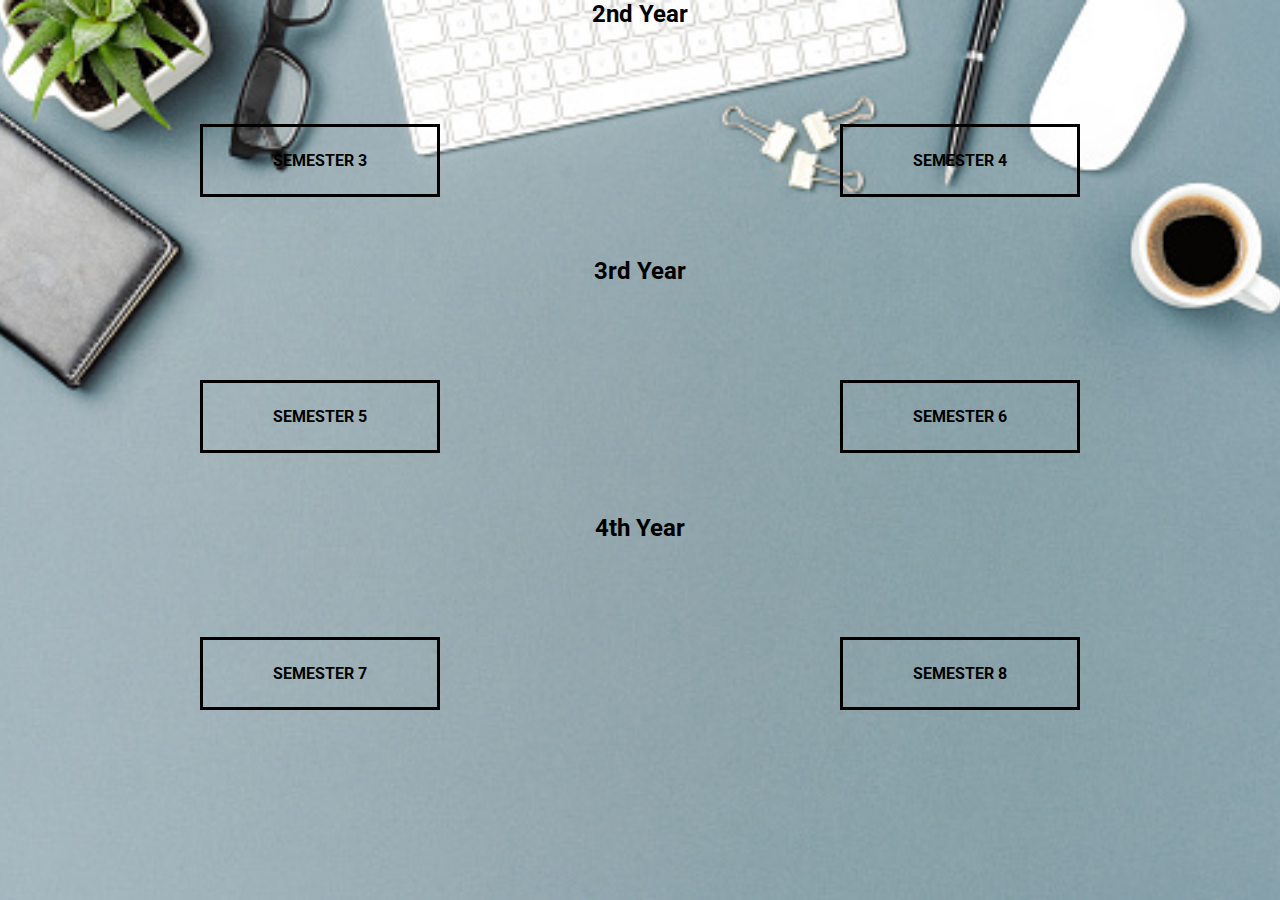
<file: Instru.html>
<html lang="en">
<head>
    <meta charset="UTF-8">
    <meta http-equiv="X-UA-Compatible" content="IE=edge">
    <meta name="viewport" content="width=device-width, initial-scale=1.0">
    <style>
@import url('https://fonts.googleapis.com/css2?family=Roboto:wght@400;700&display=swap');
 

.btn {
  position: absolute;
  display: flex;
  align-items: center;
  justify-content: center;
  left: 50%;
  top: 40%;
  transform: translateX(-50%);
  text-decoration: none;
  color: rgb(0, 0, 0);
  border: rgb(0, 0, 0) solid 0.2rem;
  font-size: 1rem;
  font-weight: bold;
  text-transform: uppercase;
  width: 15rem;
  padding: 1.5rem;
}
.btn:hover {
  background-color: var(--left-btn-hover-color);
  border-color: var(--left-btn-hover-color);
}
:root {
  /* --left-bg-color: rgba(87, 84, 236, 0.7);
  --right-bg-color: rgba(140, 134, 134, 0.8); */
  --left-btn-hover-color: rgb(18, 14, 240);
  --right-btn-hover-color: rgba(28, 122, 28, 1);
  --hover-width: 75%;
  --other-width: 25%;
  --speed: 1000ms;
}
 
* {
  box-sizing: border-box;
  
 
}
h2{
    text-align: center;
}
 
body {
  font-family: 'Roboto', sans-serif;
  height: 100vh;
  overflow: hidden;
  margin: 0;
  
  
}
.split.left .btn:hover {
  background-color: var(--left-btn-hover-color);
  border-color: var(--left-btn-hover-color);
}
 
.split.right .btn:hover {
  background-color: var(--right-btn-hover-color);
  border-color: var(--right-btn-hover-color);
}
 
.container ,.container1,.container2{
  position: relative;
  width: 100%;
  height: 21%;
  /* background: rgb(255, 255, 255); */
}
 
.split {
  position: absolute;
  width: 50%;
  height: 100%;
  overflow: hidden;
}
 
.split.left {
  left: 0;
 
  background-repeat: no-repeat;
  background-size: cover;
}
 
.split.left::before {
  content: '';
  position: absolute;
  width: 100%;
  height: 100%;
  background-color: var(--left-bg-color);
}
 
.split.right {
  right: 0;
  
  background-repeat: no-repeat;
  background-size: cover;
}
 
.split.right::before {
  content: '';
  position: absolute;
  width: 100%;
  height: 100%;
  background-color: var(--right-bg-color);
}
 
.split.right,
.split.left,
.split.right::before,
.split.left::before {
  transition: all var(--speed) ease-in-out;
}
 
.hover-left .left {
  width: var(--hover-width);
}
 
.hover-left .right {
  width: var(--other-width);
}
 
.hover-right .right {
  width: var(--hover-width);
}
 
.hover-right .left {
  width: var(--other-width);
}
 
h1 {
  font-size: 3rem;
  color: rgb(0, 0, 0);
  position: absolute;
  left: 50%;
  top: 20%;
  transform: translateX(-50%);
  white-space: nowrap;
}
@media (max-width: 800px) {
    h1 {
      font-size: 1.5rem;
      top: 30%;
    }
   
    .btn {
      padding: 1.2rem;
      width: 12rem;
    }
}
html {
  height: 100%;
  margin: 0;
}

.bg {
  /* The image used */
  background-image: url("images/cmpn.jpg");

  /* Full height */
  height: 100%; 

  /* Center and scale the image nicely */
  background-position: center;
  background-repeat: no-repeat;
  background-size: cover;
}
</style>
    
    <title>Instrumentation Engineering</title>
</head>

<body>

<div class="bg">

    <h2>2nd Year</h2>
    <div class="container">
        <div class="split left">
           <div class="l1">
            
            <a href="sem3instru.php" class="btn">Semester 3</a>
            
           </div> 
           <!-- <img class="stu" src="images/student.jpg" alt=""> -->
        </div>
        <div class="split right">
            <div class="l2">
            
                <a href="sem4instru.php" class="btn">Semester 4</a>
            </div>
          
        </div>
      </div>

      <h2>3rd Year</h2>
      <div class="container1">
        <div class="split left">
           <div class="l1">
            
            <a href="sem5instru.php" class="btn">Semester 5</a>
 
           </div> 
           <!-- <img class="stu" src="images/student.jpg" alt=""> -->
        </div>
        <div class="split right">
            <div class="l2">
            
                <a href="sem6instru.php" class="btn">Semester 6</a>
            </div>
          
        </div>
      </div>
    
    
    <h2>4th Year</h2>
    <div class="container2">
        <div class="split left">
           <div class="l1">
            
            <a href="sem7instru.php" class="btn">Semester 7</a>
 
           </div> 
           <!-- <img class="stu" src="images/student.jpg" alt=""> -->
        </div>
        <div class="split right">
            <div class="l2">
            
                <a href="sem8instru.php" class="btn">Semester 8</a>
            </div>
          
        </div>
      </div>
    </div>
</body>
</html>
</file>
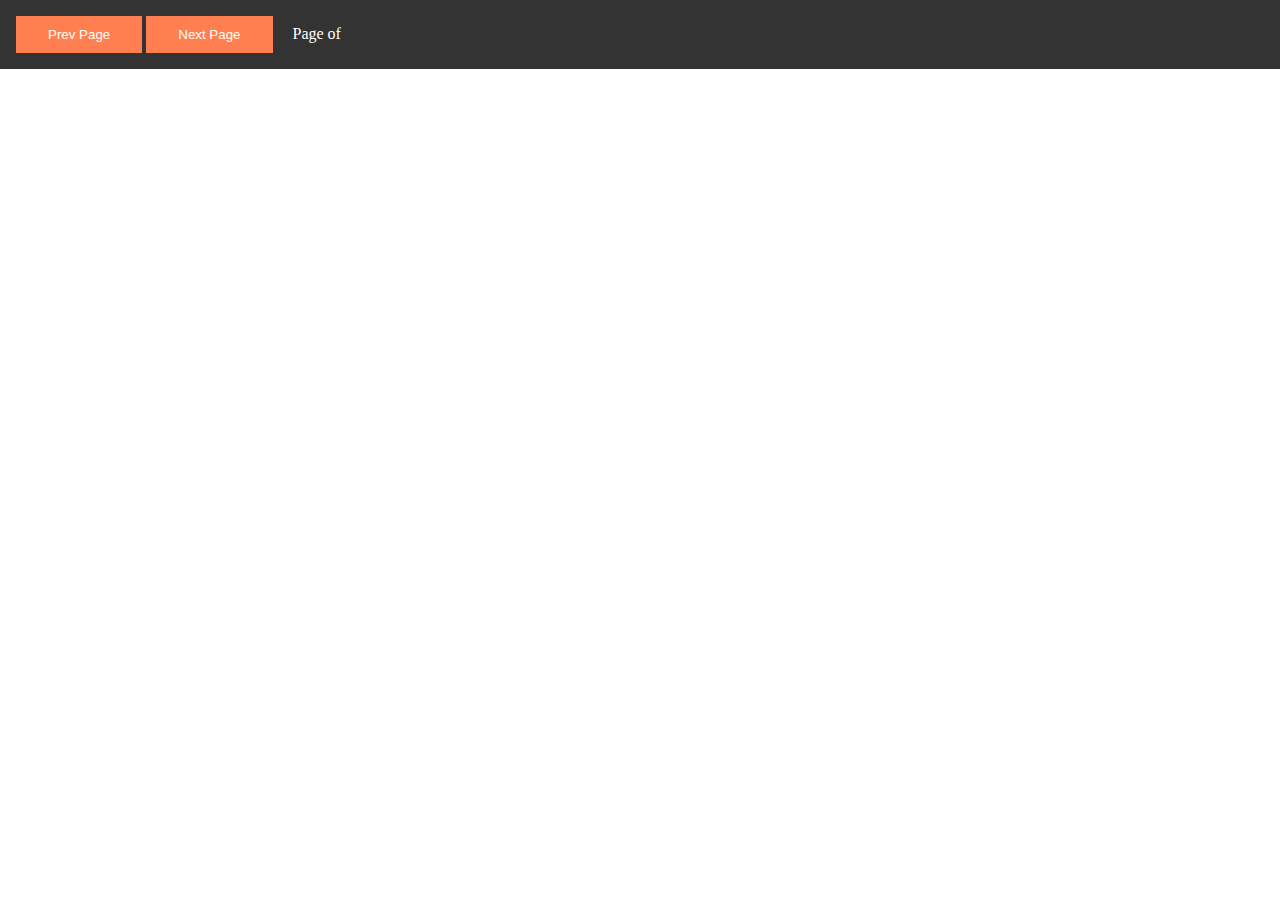
<file: showpdf.html>
<!DOCTYPE html>
<html lang="en">
  <head>
    <meta charset="UTF-8" />
    <meta name="viewport" content="width=device-width, initial-scale=1.0" />
    <meta http-equiv="X-UA-Compatible" content="ie=edge" />
    <link
      rel="stylesheet"
      href="https://use.fontawesome.com/releases/v5.7.2/css/all.css"
      integrity="sha384-fnmOCqbTlWIlj8LyTjo7mOUStjsKC4pOpQbqyi7RrhN7udi9RwhKkMHpvLbHG9Sr"
      crossorigin="anonymous"
    />
    <link rel="stylesheet" href="css/style.css" />
    <title>PDF Viewer</title>
  </head>
  <body>
    <div class="top-bar">
      <button class="btn" id="prev-page">
        <i class="fas fa-arrow-circle-left"></i> Prev Page
      </button>
      <button class="btn" id="next-page">
        Next Page <i class="fas fa-arrow-circle-right"></i>
      </button>
      <span class="page-info">
        Page <span id="page-num"></span> of <span id="page-count"></span>
      </span>
    </div>

    <canvas id="pdf-render"></canvas>

    <script src="https://mozilla.github.io/pdf.js/build/pdf.js"></script>
    <script src="js/main.js"></script>
  </body>
</html>
</file>
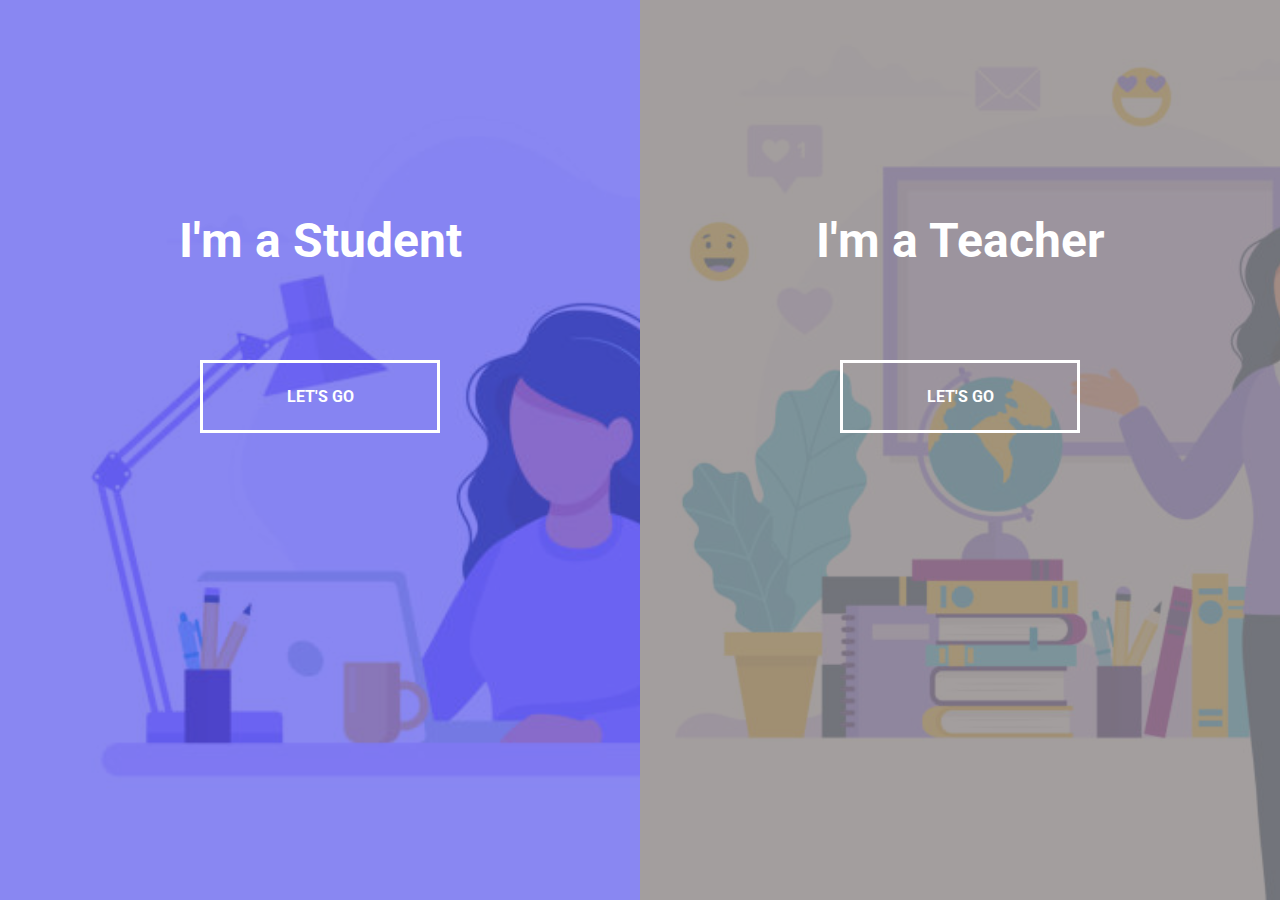
<file: switchpage.html>
<!DOCTYPE html>
<html lang="en">
  <head>
    <meta charset="UTF-8" />
    <meta name="viewport" content="width=device-width, initial-scale=1.0" />
    <link rel="stylesheet" href="style1.css" />
    <title>Split Landing Page
    </title>
  </head>
  <body>
    <div class="container">
      <div class="split left">
         <div class="l1">
            <h1>I'm a Student</h1><br><br>
          
            <a href="studentlogin.php" class="btn">Let's Go</a>
         </div> 
         <!-- <img class="stu" src="images/student.jpg" alt=""> -->
      </div>
      <div class="split right">
          <div class="l2">
            <h1>I'm a Teacher</h1><br><br>
            <a href="teacherlogin.php" class="btn">Let's Go</a>
          </div>
        
      </div>
    </div>
 
    <script src="script.js"></script>
  </body>
</html>
</file>
<file: css/style.css>
* {
  margin: 0;
  padding: 0;
}

.top-bar {
  background: #333;
  color: #fff;
  padding: 1rem;
}

.btn {
  background: coral;
  color: #fff;
  border: none;
  outline: none;
  cursor: pointer;
  padding: 0.7rem 2rem;
}

.btn:hover {
  opacity: 0.9;
}

.page-info {
  margin-left: 1rem;
}

.error {
  background: orangered;
  color: #fff;
  padding: 1rem;
}
</file>
<file: style1.css>
@import url('https://fonts.googleapis.com/css2?family=Roboto:wght@400;700&display=swap');
 
:root {
  --left-bg-color: rgba(87, 84, 236, 0.7);
  --right-bg-color: rgba(140, 134, 134, 0.8);
  --left-btn-hover-color: rgb(18, 14, 240);
  --right-btn-hover-color: rgba(28, 122, 28, 1);
  --hover-width: 75%;
  --other-width: 25%;
  --speed: 1000ms;
}
 
* {
  box-sizing: border-box;
}
 
body {
  font-family: 'Roboto', sans-serif;
  height: 100vh;
  overflow: hidden;
  margin: 0;
}
 
h1 {
  font-size: 3rem;
  color: #fff;
  position: absolute;
  left: 50%;
  top: 20%;
  transform: translateX(-50%);
  white-space: nowrap;
}
 
.btn {
  position: absolute;
  display: flex;
  align-items: center;
  justify-content: center;
  left: 50%;
  top: 40%;
  transform: translateX(-50%);
  text-decoration: none;
  color: #fff;
  border: #fff solid 0.2rem;
  font-size: 1rem;
  font-weight: bold;
  text-transform: uppercase;
  width: 15rem;
  padding: 1.5rem;
}
 
.split.left .btn:hover {
  background-color: var(--left-btn-hover-color);
  border-color: var(--left-btn-hover-color);
}
 
.split.right .btn:hover {
  background-color: var(--right-btn-hover-color);
  border-color: var(--right-btn-hover-color);
}
 
.container {
  position: relative;
  width: 100%;
  height: 100%;
  background: rgb(17, 6, 6);
}
 
.split {
  position: absolute;
  width: 50%;
  height: 100%;
  overflow: hidden;
}
 
.split.left {
  left: 0;
  background: url('images/student.jpg');
  background-repeat: no-repeat;
  background-size: cover;
}
 
.split.left::before {
  content: '';
  position: absolute;
  width: 100%;
  height: 100%;
  background-color: var(--left-bg-color);
}
 
.split.right {
  right: 0;
  background: url('images/teacher.jpg');
  background-repeat: no-repeat;
  background-size: cover;
}
 
.split.right::before {
  content: '';
  position: absolute;
  width: 100%;
  height: 100%;
  background-color: var(--right-bg-color);
}
 
.split.right,
.split.left,
.split.right::before,
.split.left::before {
  transition: all var(--speed) ease-in-out;
}
 
.hover-left .left {
  width: var(--hover-width);
}
 
.hover-left .right {
  width: var(--other-width);
}
 
.hover-right .right {
  width: var(--hover-width);
}
 
.hover-right .left {
  width: var(--other-width);
}

@media (max-width: 800px) {
    h1 {
      font-size: 1.5rem;
      top: 30%;
    }
   
    .btn {
      padding: 1.2rem;
      width: 12rem;
    }
  
    .split.left .split.right{
        height: 100%;
        width: 50%;
        position: relative;
        align-items: center;
        align-content: center;
    }
  } 
  

/* .l1,.l2
{
    height: 250px;
    width: 350px;
    border: 5px solid rgb(255, 255, 255);
    margin-left: 22%;
    margin-top: 18%;
} */
</file>
